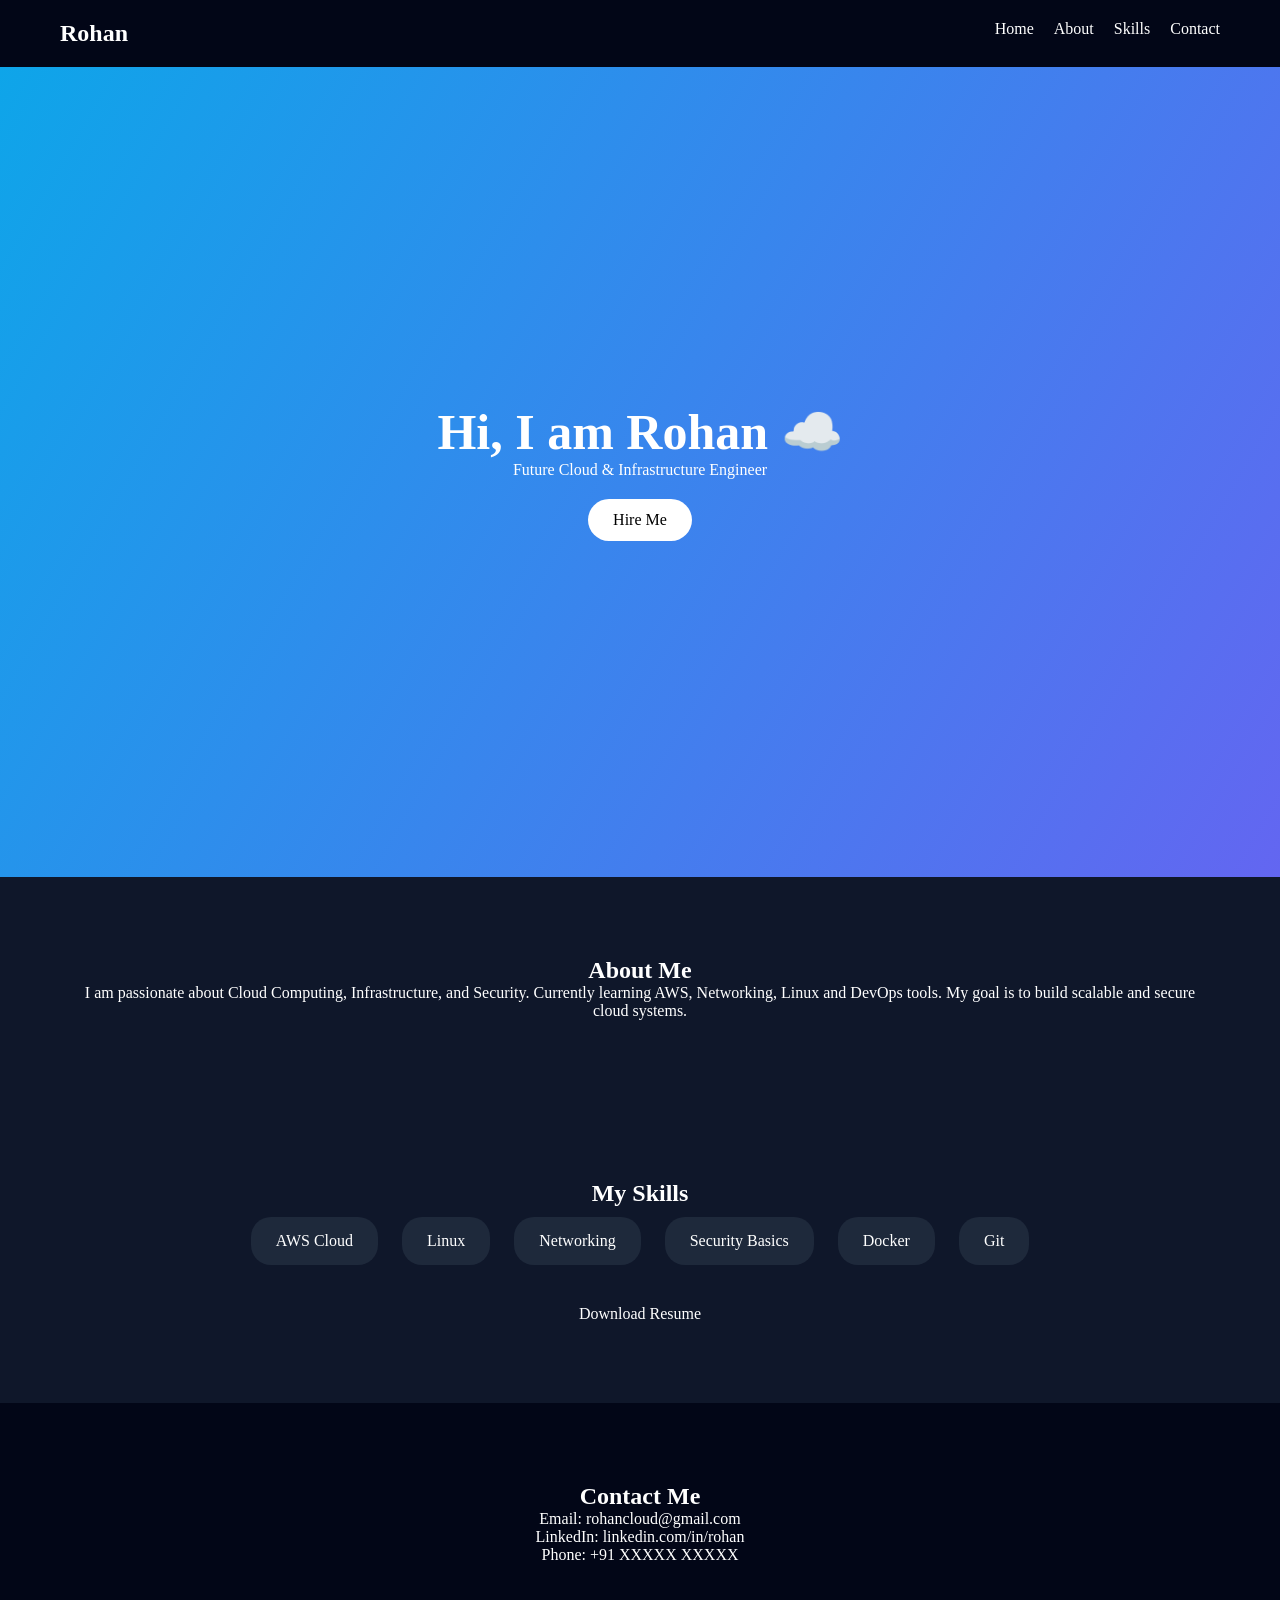
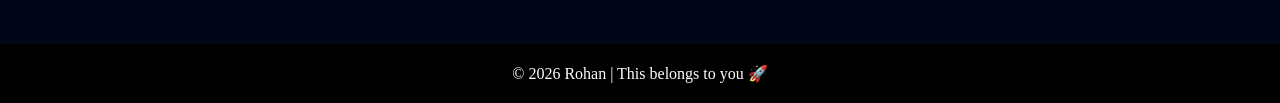
<file: Index.html>
<!DOCTYPE html>
<html lang="en">
<head>
<meta charset="UTF-8">
<meta name="viewport" content="width=device-width, initial-scale=1.0">
<title>Rohan Portfolio</title>
<link rel="stylesheet" href="style.css">
</head>

<body>

<nav>
<h2>Rohan</h2>
<ul>
<li><a href="#home">Home</a></li>
<li><a href="#about">About</a></li>
<li><a href="#skills">Skills</a></li>
<li><a href="#contact">Contact</a></li>
</ul>
</nav>

<section id="home" class="hero">
<h1>Hi, I am Rohan ☁️</h1>
<p>Future Cloud & Infrastructure Engineer</p>
<a href="#contact" class="btn">Hire Me</a>
</section>

<section id="about" class="about">
<h2>About Me</h2>
<p>
I am passionate about Cloud Computing, Infrastructure, and Security.
Currently learning AWS, Networking, Linux and DevOps tools.
My goal is to build scalable and secure cloud systems.
</p>
</section>

<section id="skills" class="skills">
<h2>My Skills</h2>

<div class="skill-box">AWS Cloud</div>
<div class="skill-box">Linux</div>
<div class="skill-box">Networking</div>
<div class="skill-box">Security Basics</div>
<div class="skill-box">Docker</div>
<div class="skill-box">Git</div>

<a href="#" class="resume">Download Resume</a>

</section>

<section id="contact" class="contact">
<h2>Contact Me</h2>
<p>Email: rohancloud@gmail.com</p>
<p>LinkedIn: linkedin.com/in/rohan</p>
<p>Phone: +91 XXXXX XXXXX</p>
</section>

<footer>
<p>© 2026 Rohan | This belongs to you 🚀</p>
</footer>

</body>
</html>
</file>
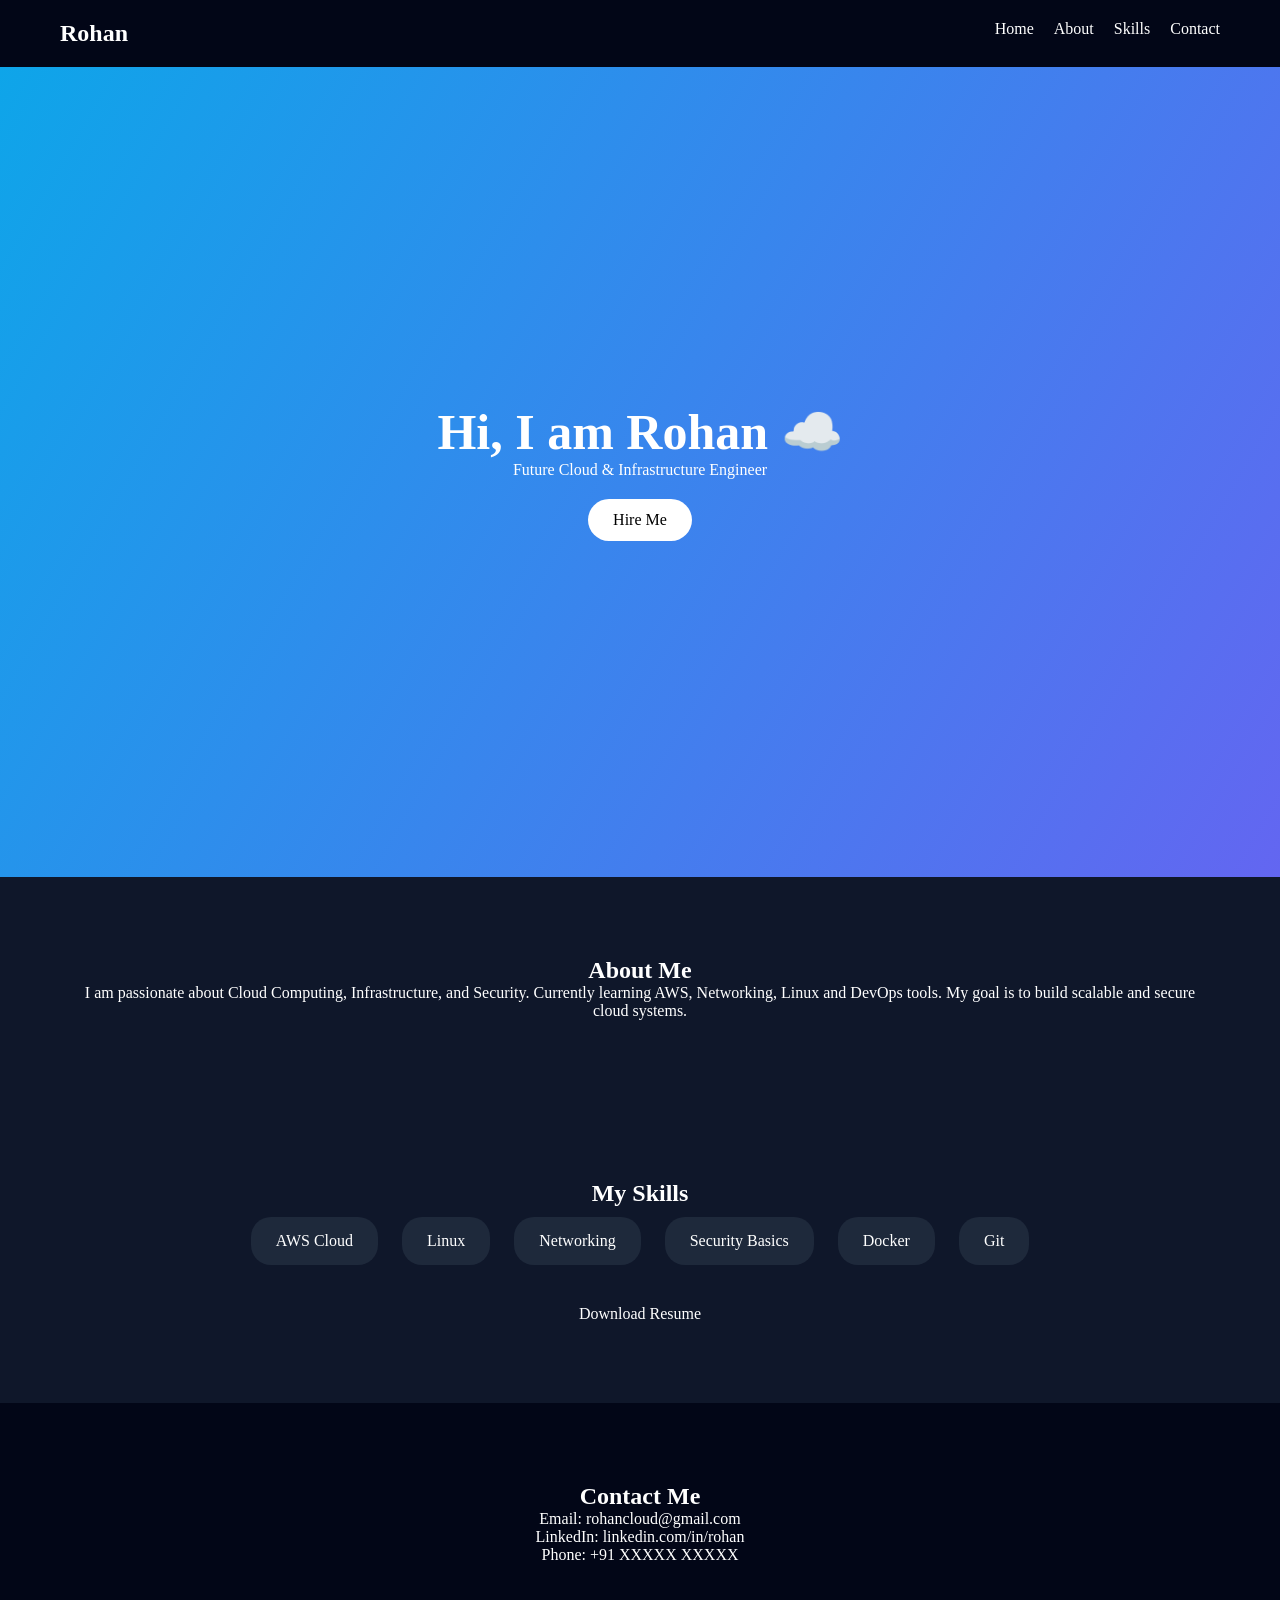
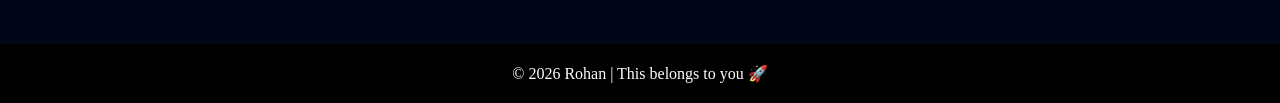
<file: website/Index.html>
<!DOCTYPE html>
<html lang="en">
<head>
<meta charset="UTF-8">
<meta name="viewport" content="width=device-width, initial-scale=1.0">
<title>Rohan Portfolio</title>
<link rel="stylesheet" href="style.css">
</head>

<body>

<nav>
<h2>Rohan</h2>
<ul>
<li><a href="#home">Home</a></li>
<li><a href="#about">About</a></li>
<li><a href="#skills">Skills</a></li>
<li><a href="#contact">Contact</a></li>
</ul>
</nav>

<section id="home" class="hero">
<h1>Hi, I am Rohan ☁️</h1>
<p>Future Cloud & Infrastructure Engineer</p>
<a href="#contact" class="btn">Hire Me</a>
</section>

<section id="about" class="about">
<h2>About Me</h2>
<p>
I am passionate about Cloud Computing, Infrastructure, and Security.
Currently learning AWS, Networking, Linux and DevOps tools.
My goal is to build scalable and secure cloud systems.
</p>
</section>

<section id="skills" class="skills">
<h2>My Skills</h2>

<div class="skill-box">AWS Cloud</div>
<div class="skill-box">Linux</div>
<div class="skill-box">Networking</div>
<div class="skill-box">Security Basics</div>
<div class="skill-box">Docker</div>
<div class="skill-box">Git</div>

<a href="#" class="resume">Download Resume</a>

</section>

<section id="contact" class="contact">
<h2>Contact Me</h2>
<p>Email: rohancloud@gmail.com</p>
<p>LinkedIn: linkedin.com/in/rohan</p>
<p>Phone: +91 XXXXX XXXXX</p>
</section>

<footer>
<p>© 2026 Rohan | This belongs to you 🚀</p>
</footer>

</body>
</html>
</file>
<file: style.css>
*{
margin:0;
padding:0;
box-sizing:border-box;
font-family:Segoe UI;
scroll-behavior:smooth;
}

body{
background:#0f172a;
color:white;
}

nav{
display:flex;
justify-content:space-between;
padding:20px 60px;
background:#020617;
position:sticky;
top:0;
}

nav ul{
display:flex;
gap:20px;
list-style:none;
}

nav a{
color:white;
text-decoration:none;
}

.hero{
height:90vh;
display:flex;
flex-direction:column;
justify-content:center;
align-items:center;
background:linear-gradient(120deg,#0ea5e9,#6366f1);
text-align:center;
}

.hero h1{
font-size:50px;
}

.btn{
margin-top:20px;
padding:12px 25px;
background:white;
color:black;
border-radius:25px;
text-decoration:none;
}

.about{
padding:80px;
text-align:center;
}

.skills{
padding:80px;
text-align:center;
}

.skill-box{
display:inline-block;
margin:10px;
padding:15px 25px;
background:#1e293b;
border-radius:20px;
}

.resume{
display:block;
margin-top:30px;
text-decoration:none;
color:white;
}

.contact{
padding:80px;
text-align:center;
background:#020617;
}

footer{
text-align:center;
padding:20px;
background:black;
}
</file>
<file: website/style.css>
*{
margin:0;
padding:0;
box-sizing:border-box;
font-family:Segoe UI;
scroll-behavior:smooth;
}

body{
background:#0f172a;
color:white;
}

nav{
display:flex;
justify-content:space-between;
padding:20px 60px;
background:#020617;
position:sticky;
top:0;
}

nav ul{
display:flex;
gap:20px;
list-style:none;
}

nav a{
color:white;
text-decoration:none;
}

.hero{
height:90vh;
display:flex;
flex-direction:column;
justify-content:center;
align-items:center;
background:linear-gradient(120deg,#0ea5e9,#6366f1);
text-align:center;
}

.hero h1{
font-size:50px;
}

.btn{
margin-top:20px;
padding:12px 25px;
background:white;
color:black;
border-radius:25px;
text-decoration:none;
}

.about{
padding:80px;
text-align:center;
}

.skills{
padding:80px;
text-align:center;
}

.skill-box{
display:inline-block;
margin:10px;
padding:15px 25px;
background:#1e293b;
border-radius:20px;
}

.resume{
display:block;
margin-top:30px;
text-decoration:none;
color:white;
}

.contact{
padding:80px;
text-align:center;
background:#020617;
}

footer{
text-align:center;
padding:20px;
background:black;
}
</file>
